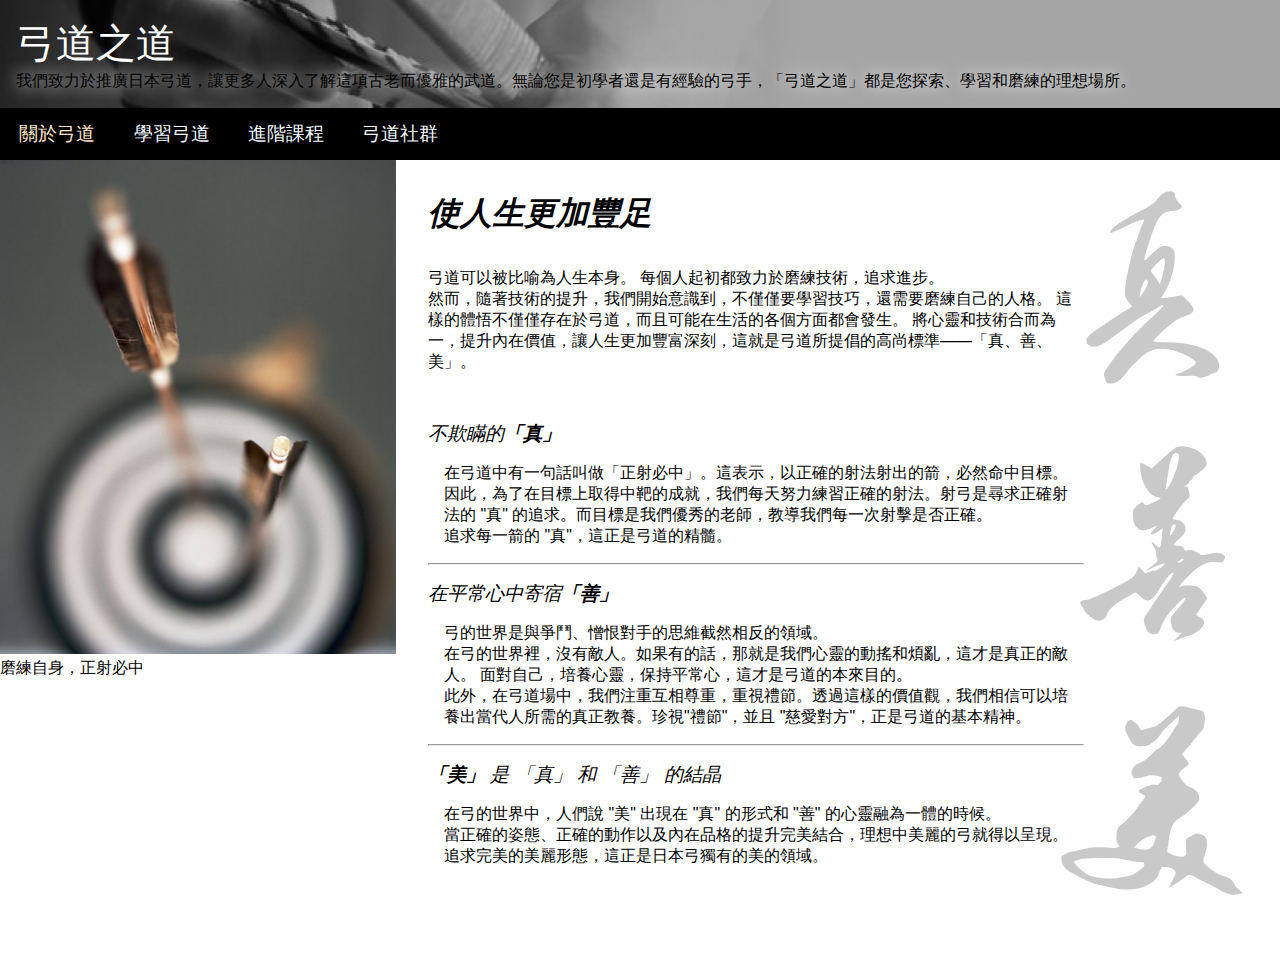
<file: index.html>
<!DOCTYPE html>
<html lang="zh-Hant">
  <head>
    <meta charset="UTF-8" />
    <meta name="viewport" content="width=device-width, initial-scale=1.0" />
    <title>弓道之道</title>
    <link rel="stylesheet" href="./style.css" />
  </head>
  <body>
    <header>
      <!--頁首標題-->
      <div class="top">
        <h1>弓道之道</h1>
        <h3>
          我們致力於推廣日本弓道，讓更多人深入了解這項古老而優雅的武道。無論您是初學者還是有經驗的弓手，「弓道之道」都是您探索、學習和磨練的理想場所。
        </h3>
      </div>
      <!--導覽列-->
      <nav>
        <ul>
          <li><a class="active" href="#">關於弓道</a></li>
          <li><a href="./learn.html">學習弓道</a></li>
          <li><a href="./class.html">進階課程</a></li>
          <li><a href="./SNS.html">弓道社群</a></li>
        </ul>
      </nav>
    </header>
    <main>
      <section class="left">
        <figure>
          <img src="./images/bg_1.jpg" alt="中靶" />
          <figcaption>磨練自身，正射必中</figcaption>
        </figure>
      </section>
      <section class="right">
        <div class="main_information">
          <h3 class="title">使人生更加豐足</h3>
          <div class="interduction">
            <p>
              弓道可以被比喻為人生本身。 每個人起初都致力於磨練技術，追求進步。
              <br />
              然而，隨著技術的提升，我們開始意識到，不僅僅要學習技巧，還需要磨練自己的人格。
              這樣的體悟不僅僅存在於弓道，而且可能在生活的各個方面都會發生。
              將心靈和技術合而為一，提升內在價值，讓人生更加豐富深刻，這就是弓道所提倡的高尚標準——「真、善、美」。
            </p>
            <div class="term_detal">
              <h4>不欺瞞的<b>「真」</b></h4>
              <p>
                在弓道中有一句話叫做「正射必中」。這表示，以正確的射法射出的箭，必然命中目標。
                <br />
                因此，為了在目標上取得中靶的成就，我們每天努力練習正確的射法。射弓是尋求正確射法的
                "真"
                的追求。而目標是我們優秀的老師，教導我們每一次射擊是否正確。
                <br />
                追求每一箭的 "真"，這正是弓道的精髓。
              </p>
              <hr />
              <h4>在平常心中寄宿<b>「善」</b></h4>
              <p>
                弓的世界是與爭鬥、憎恨對手的思維截然相反的領域。
                <br />
                在弓的世界裡，沒有敵人。如果有的話，那就是我們心靈的動搖和煩亂，這才是真正的敵人。
                面對自己，培養心靈，保持平常心，這才是弓道的本來目的。
                <br />
                此外，在弓道場中，我們注重互相尊重，重視禮節。透過這樣的價值觀，我們相信可以培養出當代人所需的真正教養。珍視"禮節"，並且
                "慈愛對方"，正是弓道的基本精神。
              </p>
              <hr />
              <h4><b>「美」</b> 是 「真」 和 「善」 的結晶</h4>
              <p>
                在弓的世界中，人們說 "美" 出現在 "真" 的形式和 "善"
                的心靈融為一體的時候。
                <br />
                當正確的姿態、正確的動作以及內在品格的提升完美結合，理想中美麗的弓就得以呈現。
                <br />
                追求完美的美麗形態，這正是日本弓獨有的美的領域。
              </p>
            </div>
          </div>
        </div>
      </section>
    </main>
  </body>
</html>
</file>
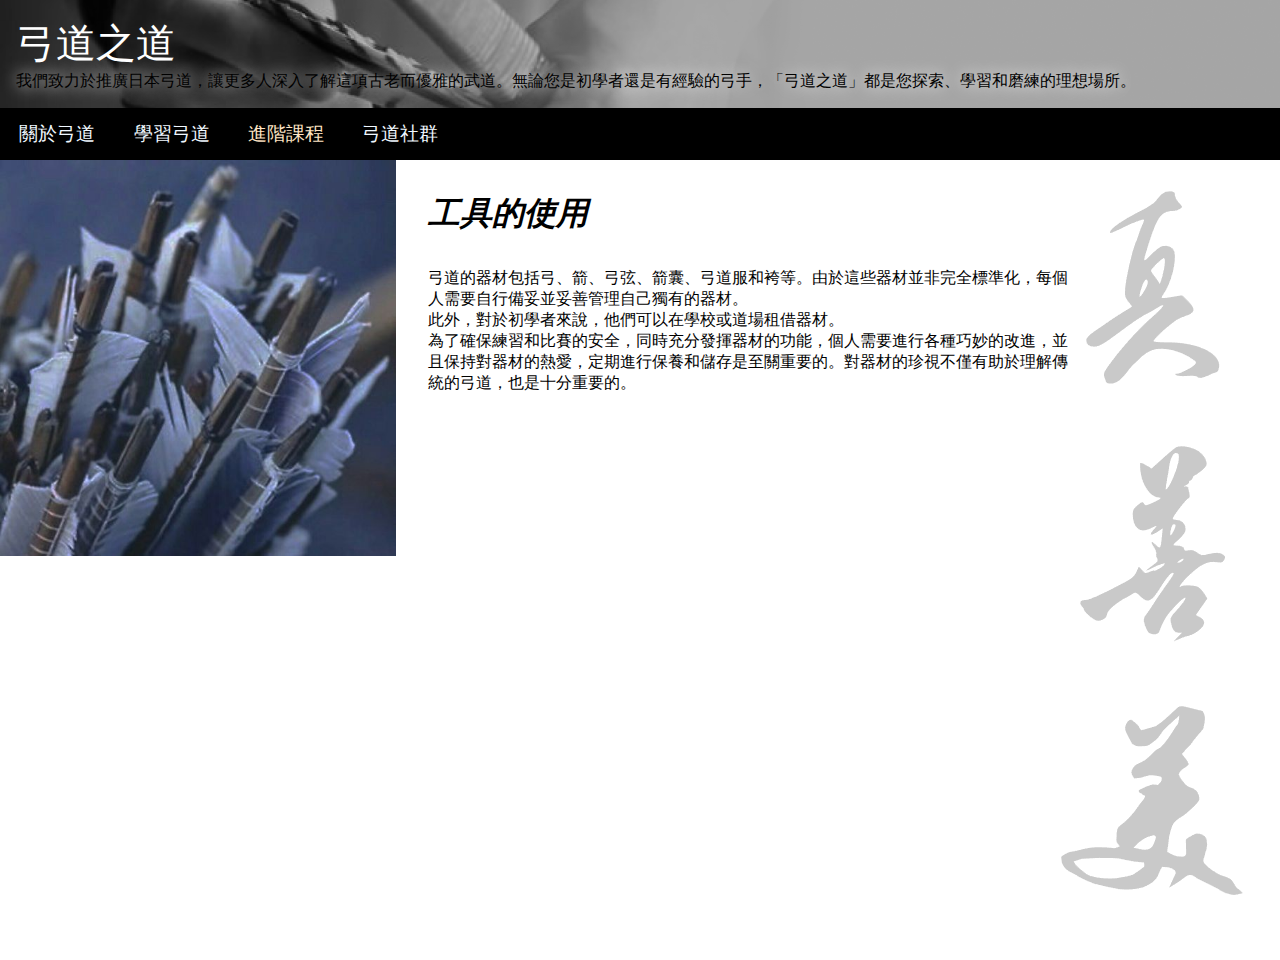
<file: class.html>
<!DOCTYPE html>
<html lang="zh-Hant">
  <head>
    <meta charset="UTF-8" />
    <meta name="viewport" content="width=device-width, initial-scale=1.0" />
    <title>弓道之道</title>
    <link rel="stylesheet" href="./style.css" />
  </head>
  <body>
    <header>
      <!--頁首標題-->
      <div class="top">
        <h1>弓道之道</h1>
        <h3>
          我們致力於推廣日本弓道，讓更多人深入了解這項古老而優雅的武道。無論您是初學者還是有經驗的弓手，「弓道之道」都是您探索、學習和磨練的理想場所。
        </h3>
      </div>
      <!--導覽列-->
      <nav>
        <ul>
          <li><a href="./index.html">關於弓道</a></li>
          <li><a href="./learn.html">學習弓道</a></li>
          <li><a class="active" href="#">進階課程</a></li>
          <li><a href="./SNS.html">弓道社群</a></li>
        </ul>
      </nav>
    </header>
    <main>
      <section class="left">
        <img src="./images/bg_class.jpg" />
      </section>
      <section class="right">
        <h3 class="title">工具的使用</h3>
        <p>
          弓道的器材包括弓、箭、弓弦、箭囊、弓道服和袴等。由於這些器材並非完全標準化，每個人需要自行備妥並妥善管理自己獨有的器材。
          <br />
          此外，對於初學者來說，他們可以在學校或道場租借器材。
          <br />
          為了確保練習和比賽的安全，同時充分發揮器材的功能，個人需要進行各種巧妙的改進，並且保持對器材的熱愛，定期進行保養和儲存是至關重要的。對器材的珍視不僅有助於理解傳統的弓道，也是十分重要的。
        </p>
      </section>
    </main>
  </body>
</html>
</file>
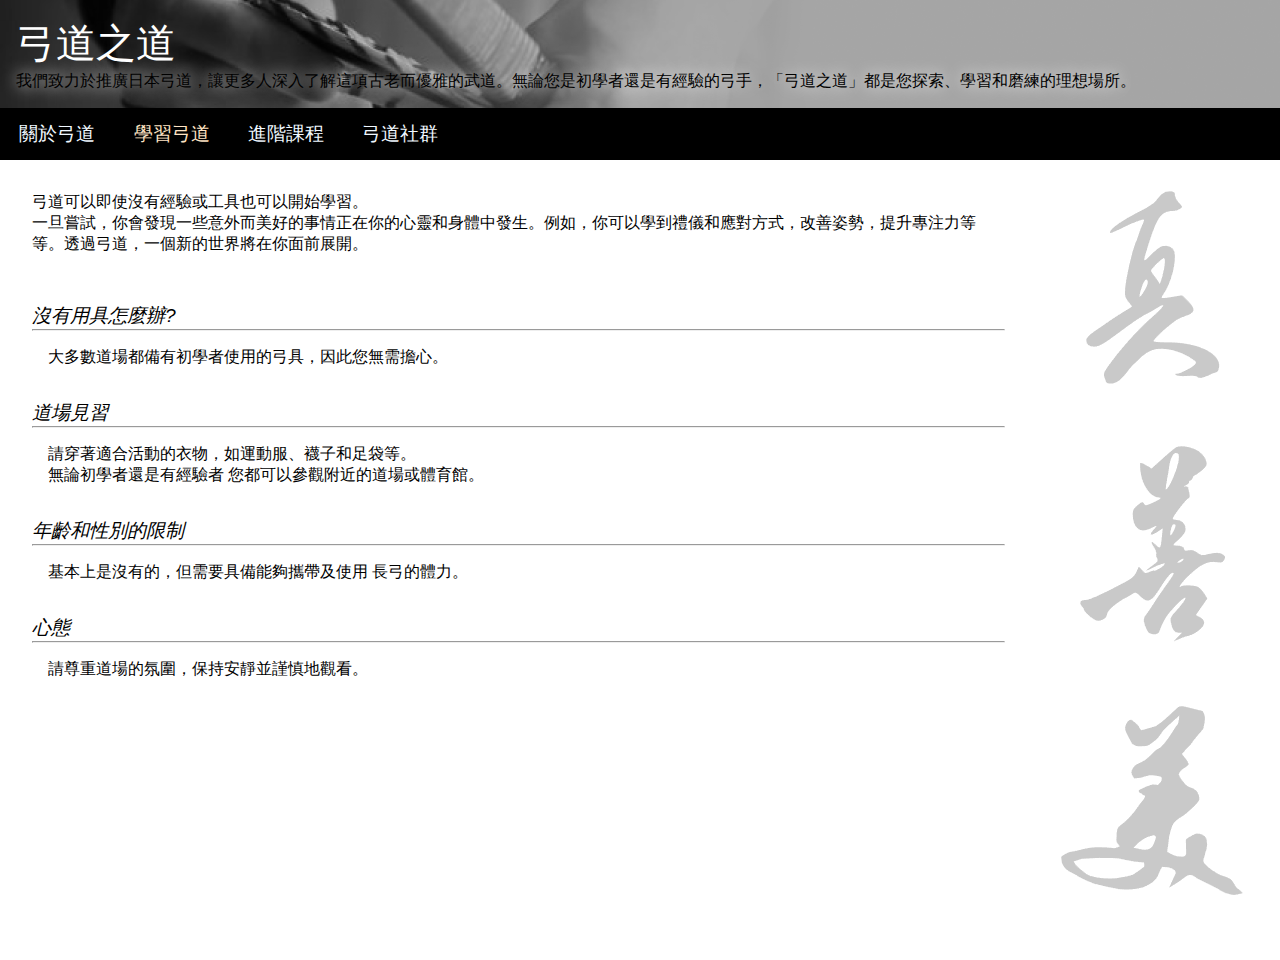
<file: learn.html>
<!DOCTYPE html>
<html lang="zh-Hant">
  <head>
    <meta charset="UTF-8" />
    <meta name="viewport" content="width=device-width, initial-scale=1.0" />
    <title>弓道之道</title>
    <link rel="stylesheet" href="./style.css" />
  </head>
  <body>
    <header>
      <!--頁首標題-->
      <div class="top">
        <h1>弓道之道</h1>
        <h3>
          我們致力於推廣日本弓道，讓更多人深入了解這項古老而優雅的武道。無論您是初學者還是有經驗的弓手，「弓道之道」都是您探索、學習和磨練的理想場所。
        </h3>
      </div>
      <!--導覽列-->
      <nav>
        <ul>
          <li><a href="./index.html">關於弓道</a></li>
          <li><a class="active" href="#">學習弓道</a></li>
          <li><a href="./class.html">進階課程</a></li>
          <li><a href="./SNS.html">弓道社群</a></li>
        </ul>
      </nav>
    </header>
    <main>
      <section class="right">
        <div class="interduction">
          <p>
            弓道可以即使沒有經驗或工具也可以開始學習。
            <br />
            一旦嘗試，你會發現一些意外而美好的事情正在你的心靈和身體中發生。例如，你可以學到禮儀和應對方式，改善姿勢，提升專注力等等。透過弓道，一個新的世界將在你面前展開。
          </p>
        </div>
        <div class="term_detal">
          <h4>沒有用具怎麼辦?</h4>
          <hr />
          <p>大多數道場都備有初學者使用的弓具，因此您無需擔心。</p>
          <h4>道場見習</h4>
          <hr />
          <p>
            請穿著適合活動的衣物，如運動服、襪子和足袋等。
            <br />
            無論初學者還是有經驗者 您都可以參觀附近的道場或體育館。
          </p>
          <h4>年齡和性別的限制</h4>
          <hr />
          <p>基本上是沒有的，但需要具備能夠攜帶及使用 長弓的體力。</p>
          <h4>心態</h4>
          <hr />
          <p>請尊重道場的氛圍，保持安靜並謹慎地觀看。</p>
        </div>
      </section>
    </main>
  </body>
</html>
</file>
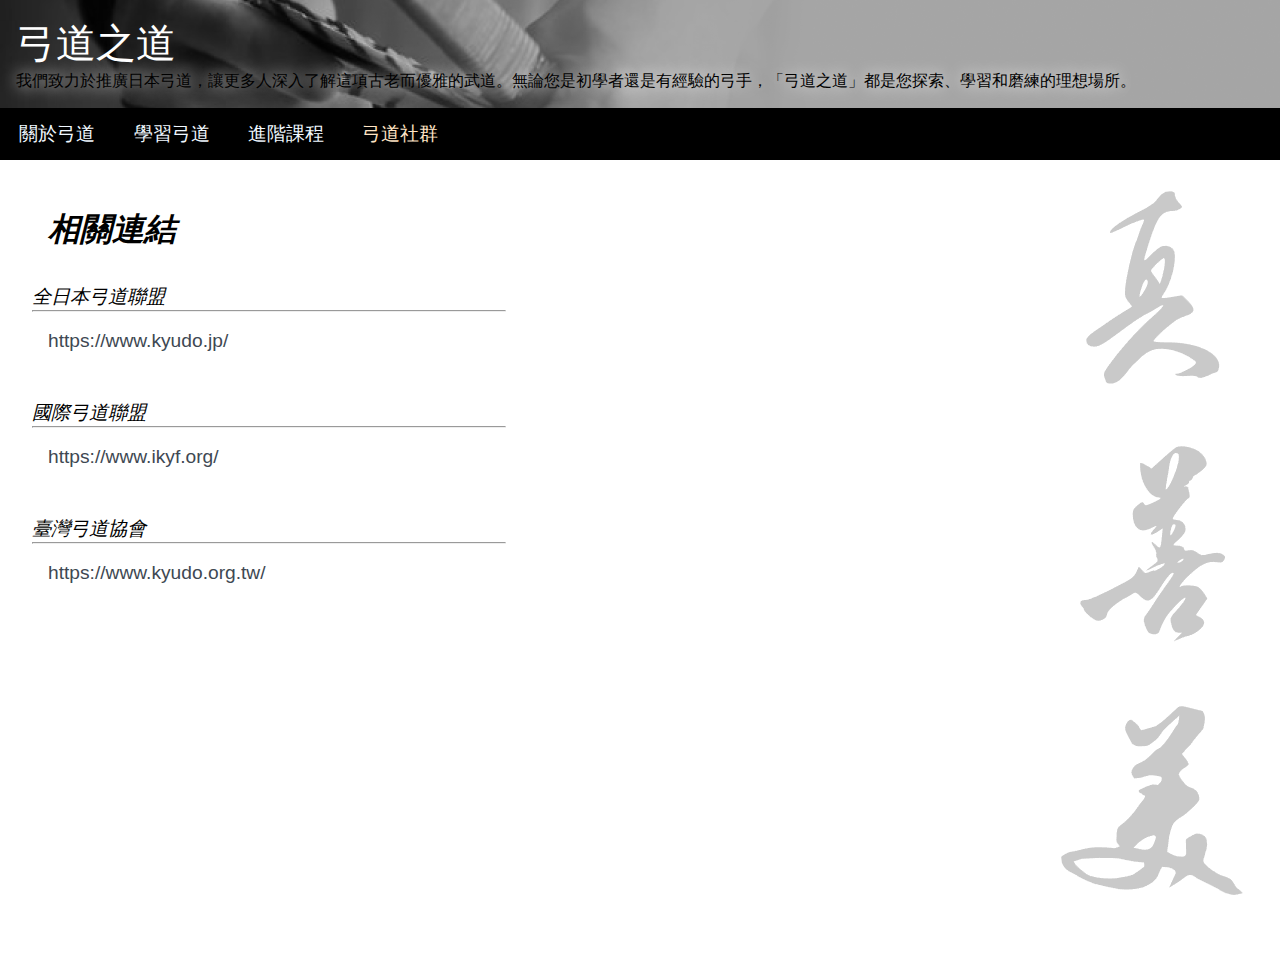
<file: SNS.html>
<!DOCTYPE html>
<html lang="zh-Hant">
  <head>
    <meta charset="UTF-8" />
    <meta name="viewport" content="width=device-width, initial-scale=1.0" />
    <title>弓道之道</title>
    <link rel="stylesheet" href="./style.css" />
  </head>
  <body>
    <header>
      <!--頁首標題-->
      <div class="top">
        <h1>弓道之道</h1>
        <h3>
          我們致力於推廣日本弓道，讓更多人深入了解這項古老而優雅的武道。無論您是初學者還是有經驗的弓手，「弓道之道」都是您探索、學習和磨練的理想場所。
        </h3>
      </div>
      <!--導覽列-->
      <nav>
        <ul>
          <li><a href="./index.html">關於弓道</a></li>
          <li><a href="./learn.html">學習弓道</a></li>
          <li><a href="./class.html">進階課程</a></li>
          <li><a class="active" href="#">弓道社群</a></li>
        </ul>
      </nav>
    </header>
    <main>
      <section class="right">
        <div class="sns">
          <h3 class="title">相關連結</h3>
          <h4>全日本弓道聯盟</h4>
          <hr />
          <br />
          <a href="https://www.kyudo.jp/">https://www.kyudo.jp/</a>
          <p></p>
          <h4>國際弓道聯盟</h4>
          <hr />
          <br />
          <a href="https://www.ikyf.org/">https://www.ikyf.org/</a>
          <p></p>
          <h4>臺灣弓道協會</h4>
          <hr />
          <br />
          <a href="https://www.kyudo.org.tw/">https://www.kyudo.org.tw/</a>
          <p></p>
        </div>
      </section>
    </main>
  </body>
</html>
</file>
<file: style.css>
* {
  padding: 0;
  margin: 0;
  box-sizing: border-box;
  font-family: DFkai-sb, sans-serif;
}
h1,
h2,
h3,
h4,
h5,
h6 {
  font-weight: normal;
}

header div.top {
  padding: 1rem;
  background-image: url(./images/bg.png);
  background-position: center;
  background-size: cover;
}

header div.top h1 {
  font-size: 2.5rem;
  color: rgb(255, 255, 255);
}

header div.top h3 {
  font-size: 1rem;
  color: black;
  text-shadow: 0 0 1rem rgb(255, 255, 255);
}

header nav {
  background-color: black;
}

header nav ul {
  display: flex;
  list-style-type: none;
}

header nav ul li {
  padding: 0.8rem 1.2rem;
}

nav ul li a {
  color: aliceblue;
  text-decoration: none;
  font-size: 1.2rem;
}

nav ul li a:hover {
  color: rgb(161, 183, 202);
  transition: all 0.3s ease;
}

.active {
  color: bisque;
}

main {
  display: flex;
  flex-wrap: wrap;
}

main p {
  padding: 1rem;
  width: 80%;
}

main hr {
  width: 80%;
}

main section.left {
  flex: 1 1 300px;
}
main section.left img {
  width: 100%;
}
main section.right {
  padding: 1rem;
  flex: 4 1 500px;
  height: 800px;
  background-image: url(./images/bg_text.png);
  background-repeat: no-repeat;
  background-position: 100% 0%;
}

main section h3.title {
  font-size: 2rem;
  font-style: italic;
  font-weight: bold;
  padding: 1rem;
}
main section h4 {
  font-size: 1.2rem;
  font-style: italic;
  padding-top: 1rem;
}
main section.right div.term_detal {
  padding: 1rem;
}

main div.sns {
  padding: 1rem;
  width: 50%;
}

main div.sns a {
  padding: 1rem;
  color: rgb(62, 72, 82);
  text-decoration: none;
  font-size: 1.2rem;
}

main div.sns a:hover {
  color: rgb(161, 183, 202);
  transition: all 0.3s ease;
}
</file>
